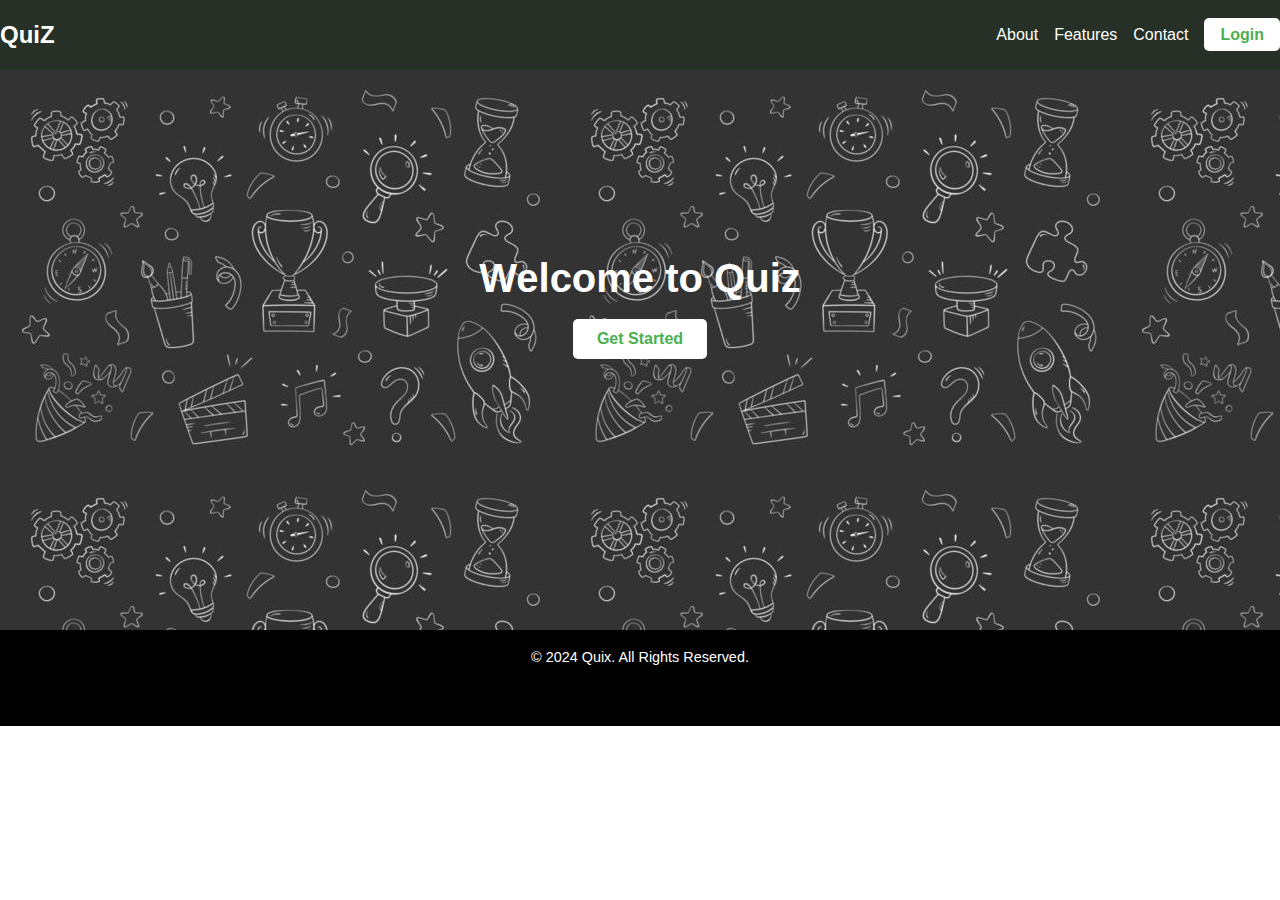
<file: index.html>
<!DOCTYPE html>
<html lang="en">
<head>
  <meta charset="UTF-8">
  <meta name="viewport" content="width=device-width, initial-scale=1.0">
  <title>Quiz - Home</title>
  <link rel="stylesheet" href="style.css">
</head>
<style>
    
</style>
<body>
  <header>
    <div class="container">
      <div class="logo">QuiZ</div>
      <nav>
        <ul class="nav-links">
            <li><a href="h.html">About</a></li>
          <li><a href="#features">Features</a></li>
          <li><a href="#contact">Contact</a></li>
          <li><a href="login.html" class="btn">Login</a></li>
        </ul>
      </nav>
    </div>
  </header>

  <section class="hero">
    <div class="container">
      <h1>Welcome to Quiz</h1>
      <a href="rule.html" class="btn-primary">Get Started</a>
    </div>
  </section>

  <footer>
    <p>&copy; 2024 Quix. All Rights Reserved.</p>
  </footer>
</body>
</html>
</file>
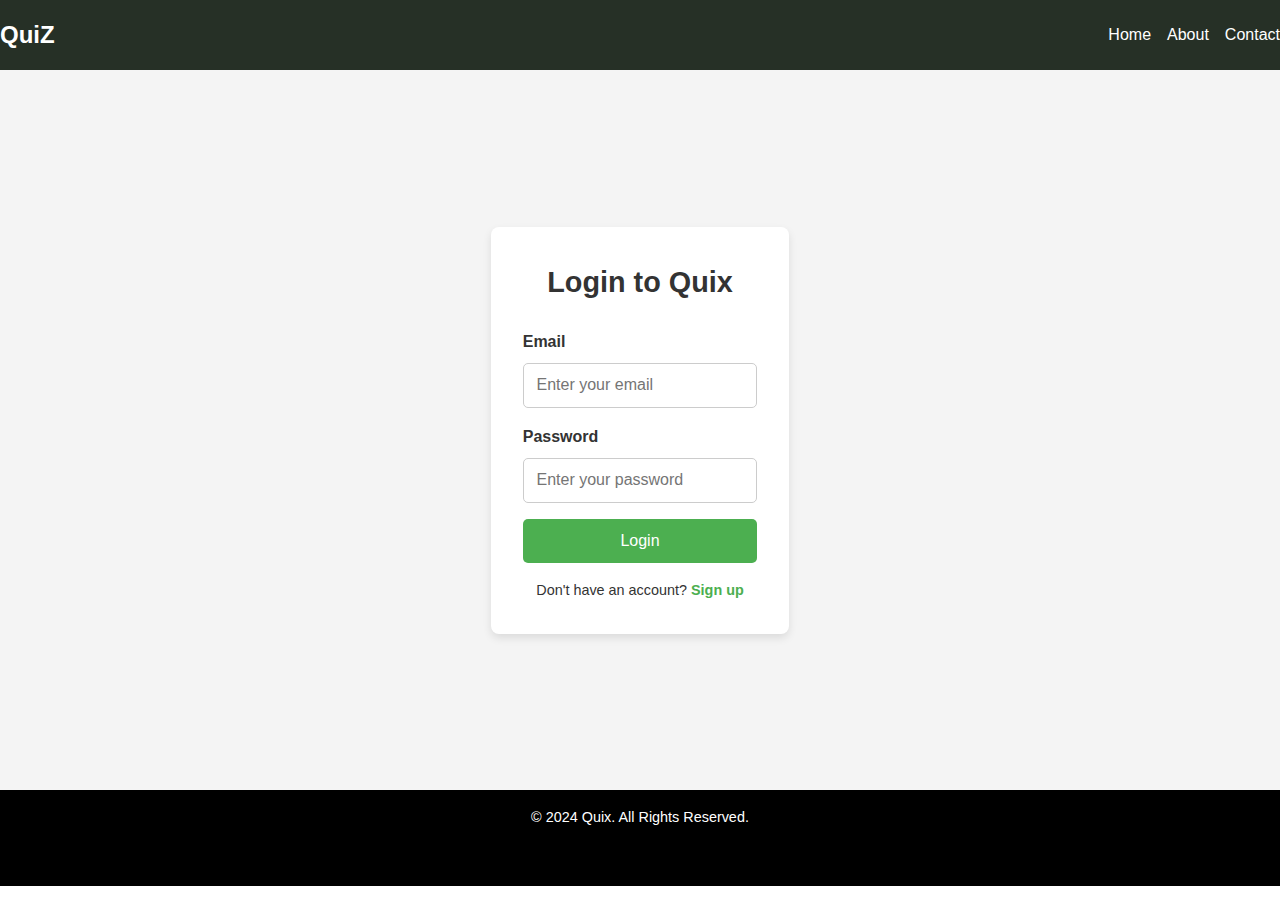
<file: login.html>
<!DOCTYPE html>
<html lang="en">
<head>
  <meta charset="UTF-8">
  <meta name="viewport" content="width=device-width, initial-scale=1.0">
  <title>Quix - Login</title>
  <link rel="stylesheet" href="style.css">
</head>
<style>
    /* Login Section */
.login {
  display: flex;
  justify-content: center;
  align-items: center;
  min-height: 80vh;
  background: #f4f4f4;
  padding: 2rem 0;
}

.login .container {
  background: white;
  padding: 2rem;
  max-width: 400px;
  border-radius: 8px;
  box-shadow: 0 4px 8px rgba(0, 0, 0, 0.1);
  text-align: center;
}

.login h2 {
  margin-bottom: 1.5rem;
  font-size: 1.8rem;
  color: #333;
}

.login-form .form-group {
  margin-bottom: 1rem;
  text-align: left;
}

.login-form label {
  display: block;
  font-weight: bold;
  margin-bottom: 0.5rem;
}

.login-form input {
  width: 100%;
  padding: 0.8rem;
  font-size: 1rem;
  border: 1px solid #ccc;
  border-radius: 5px;
}

.login-form input:focus {
  outline: none;
  border-color: #4CAF50;
  box-shadow: 0 0 5px rgba(76, 175, 80, 0.5);
}

.login-form .btn-primary {
  display: block;
  width: 100%;
  background: #4CAF50;
  color: white;
  font-size: 1rem;
  padding: 0.8rem;
  border: none;
  border-radius: 5px;
  cursor: pointer;
  margin-top: 1rem;
}

.login-form .btn-primary:hover {
  background: #45a049;
}

.login p {
  margin-top: 1rem;
  font-size: 0.9rem;
}

.login p a {
  color: #4CAF50;
  text-decoration: none;
  font-weight: bold;
}

.login p a:hover {
  text-decoration: underline;
}

</style>
<body>
  <header>
    <div class="container">
      <div class="logo">QuiZ</div>
      <nav>
        <ul class="nav-links">
          <li><a href="index.html">Home</a></li>
          <li><a href="#about">About</a></li>
          <li><a href="#contact">Contact</a></li>
        </ul>
      </nav>
    </div>
  </header>

  <section class="login">
    <div class="container">
      <h2>Login to Quix</h2>
      <form action="index.html" method="GET" class="login-form">
        <div class="form-group">
          <label for="email">Email</label>
          <input type="email" id="email" name="email" placeholder="Enter your email" required>
        </div>
        <div class="form-group">
          <label for="password">Password</label>
          <input type="password" id="password" name="password" placeholder="Enter your password" required>
        </div>
        <button type="submit" class="btn-primary">Login</button>
      </form>
      <p>Don't have an account? <a href="#signup">Sign up</a></p>
    </div>
  </section>

  <footer>
    <p>&copy; 2024 Quix. All Rights Reserved.</p>
  </footer>
</body>
</html>
</file>
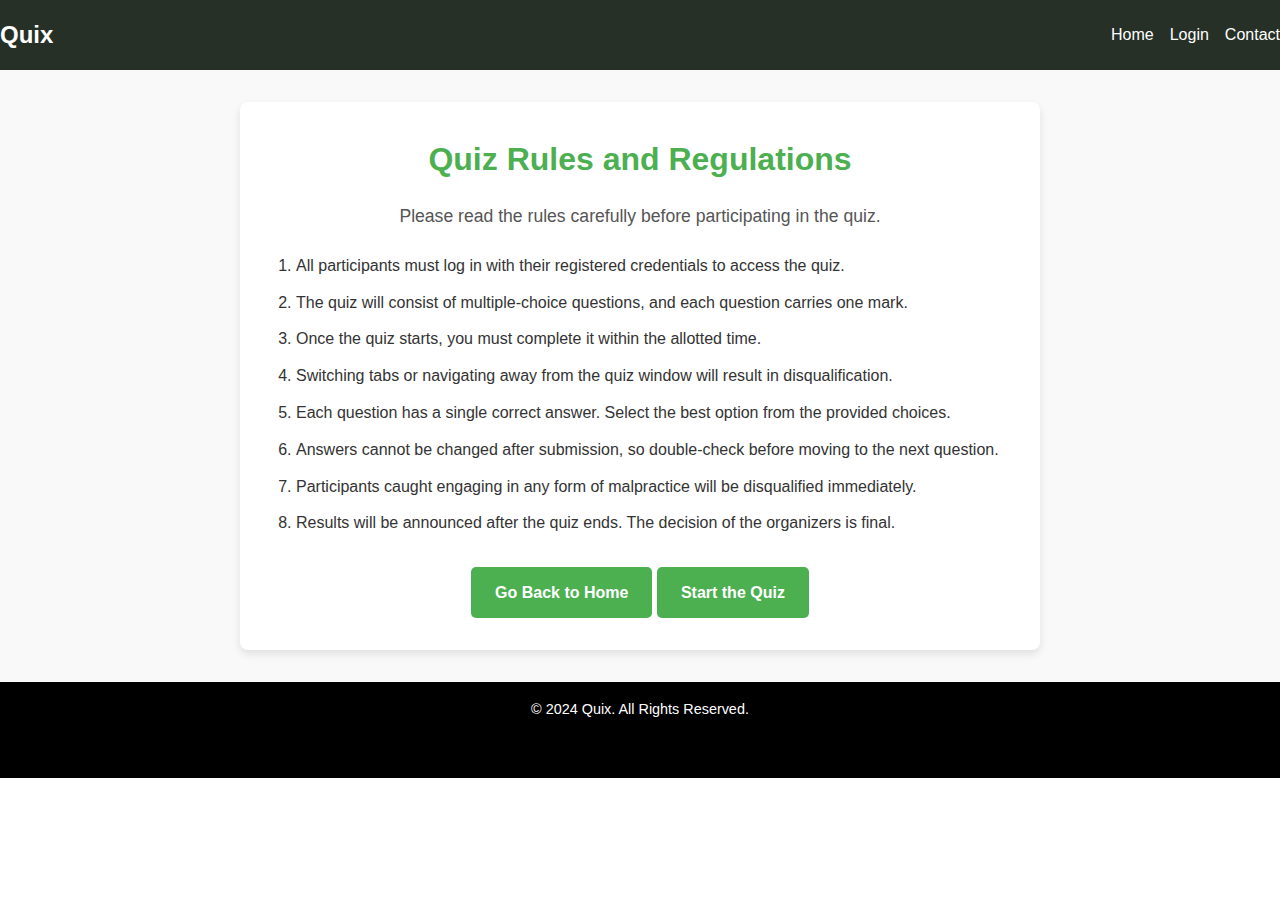
<file: rule.html>
<!DOCTYPE html>
<html lang="en">
<head>
  <meta charset="UTF-8">
  <meta name="viewport" content="width=device-width, initial-scale=1.0">
  <title>Quiz Rules and Regulations</title>
  <link rel="stylesheet" href="style.css">
</head>
<style>
    /* Rules Section */
.rules {
  padding: 2rem 0;
  background: #f9f9f9;
  text-align: center;
}

.rules .container {
  max-width: 800px;
  margin: 0 auto;
  background: white;
  padding: 2rem;
  border-radius: 8px;
  box-shadow: 0 4px 8px rgba(0, 0, 0, 0.1);
}

.rules h2 {
  font-size: 2rem;
  margin-bottom: 1rem;
  color: #4CAF50;
}

.rules p {
  font-size: 1.1rem;
  margin-bottom: 1.5rem;
  color: #555;
}

.rules ol {
  text-align: left;
  margin: 1rem 0 2rem;
  padding-left: 1.5rem;
  color: #333;
}

.rules ol li {
  margin-bottom: 0.8rem;
  line-height: 1.5;
}

.rules .btn-primary {
  display: inline-block;
  background: #4CAF50;
  color: white;
  font-size: 1rem;
  padding: 0.8rem 1.5rem;
  border: none;
  border-radius: 5px;
  text-decoration: none;
  font-weight: bold;
}

.rules .btn-primary:hover {
  background: #45a049;
  cursor: pointer;
}

</style>
<body>
  <header>
    <div class="container">
      <div class="logo">Quix</div>
      <nav>
        <ul class="nav-links">
          <li><a href="index.html">Home</a></li>
          <li><a href="login.html">Login</a></li>
          <li><a href="#contact">Contact</a></li>
        </ul>
      </nav>
    </div>
  </header>

  <section class="rules">
    <div class="container">
      <h2>Quiz Rules and Regulations</h2>
      <p>Please read the rules carefully before participating in the quiz.</p>
      <ol>
        <li>All participants must log in with their registered credentials to access the quiz.</li>
        <li>The quiz will consist of multiple-choice questions, and each question carries one mark.</li>
        <li>Once the quiz starts, you must complete it within the allotted time.</li>
        <li>Switching tabs or navigating away from the quiz window will result in disqualification.</li>
        <li>Each question has a single correct answer. Select the best option from the provided choices.</li>
        <li>Answers cannot be changed after submission, so double-check before moving to the next question.</li>
        <li>Participants caught engaging in any form of malpractice will be disqualified immediately.</li>
        <li>Results will be announced after the quiz ends. The decision of the organizers is final.</li>
      </ol>
      <a href="index.html" class="btn-primary">Go Back to Home</a>
      <a href="index.html" class="btn-primary">Start the Quiz</a>
    </div>
  </section>

  <footer>
    <p>&copy; 2024 Quix. All Rights Reserved.</p>
  </footer>
</body>
</html>
</file>
<file: style.css>
/* General Reset */
* {
    margin: 0;
    padding: 0;
    box-sizing: border-box;
  }
  
  /* Body and Font Settings */
  body {
    font-family: 'Arial', sans-serif;
    color: #333;
    line-height: 1.6;
  }
  
  /* Header */
  header {
    background: #263026;
    color: white;
    padding: 1rem 0;
  }
  
  header .container {
    display: flex;
    justify-content: space-between;
    align-items: center;
  }
  
  header .logo {
    font-size: 1.5rem;
    font-weight: bold;
  }
  
  header .nav-links {
    list-style: none;
    display: flex;
    gap: 1rem;
  }
  
  header .nav-links li a {
    color: white;
    text-decoration: none;
    font-size: 1rem;
  }
  
  header .nav-links .btn {
    background: white;
    color: #4CAF50;
    padding: 0.5rem 1rem;
    border-radius: 5px;
    font-weight: bold;
    text-decoration: none;
  }
  
  /* Hero Section */
  .hero {
    /* background: linear-gradient(45deg, #4CAF50, #87CEEB); */
    background-image: url("image");
    color: white;
    text-align: center;
    padding: 3rem 0;
    height: 35rem;

  }
  
  .hero h1 {
    font-size: 2.5rem;
    margin-bottom: 1rem;
  }
  
  .hero p {
    font-size: 1.2rem;
    margin-bottom: 2rem;
  }
  
  .hero .btn-primary {
    background: white;
    color: #4CAF50;
    padding: 0.7rem 1.5rem;
    border-radius: 5px;
    text-decoration: none;
    font-weight: bold;
    font-size: 1rem;
  }
  
  .hero .container {
    margin: 8rem 0 0 0;
}
 
  footer {
    text-align: center;
    padding: 1rem 0;
    background:black;
    color: white;
    font-size: 0.9rem;
    height: 6rem;
  }
  
  /* Responsive Design */
  @media (max-width: 768px) {
    header .nav-links {
      flex-direction: column;
      align-items: center;
    }
  
    .hero h1 {
      font-size: 2rem;
    }
  }
</file>
